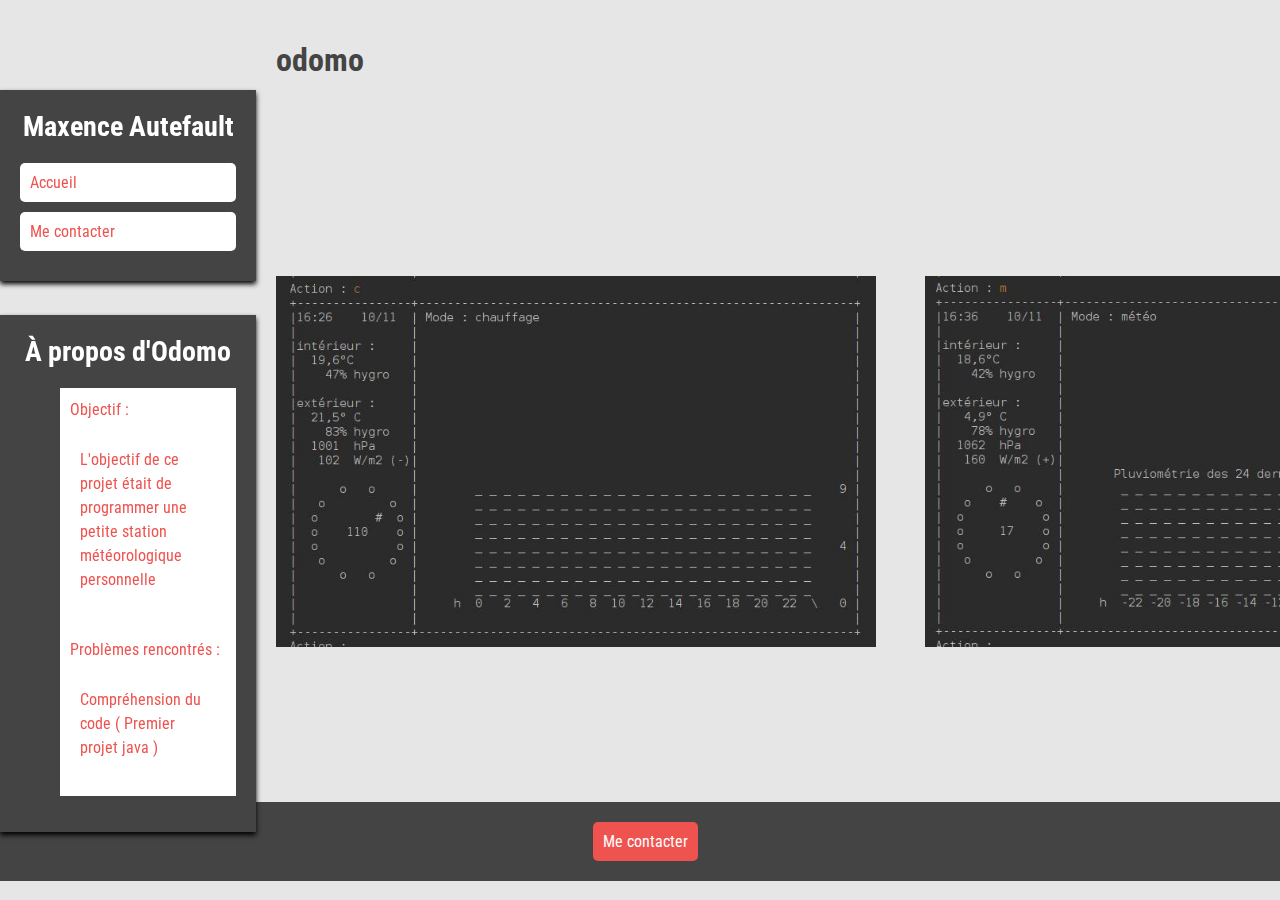
<file: odomo.html>
<!DOCTYPE html>
<html lang="fr">
<head>
    <meta charset="UTF-8">
    <meta http-equiv="X-UA-Compatible" content="IE=edge">
    <meta name="viewport" content="width=device-width, initial-scale=1.0">
    <title>Odomo</title>
    <link rel="stylesheet" type="text/css" href="Projet.css">
</head>
<body>
    <div id="header">
        <h1>Maxence Autefault</h1>
        <ul>
            <li><a href="portfolio.html">Accueil</a></li>
            <li><a href="#contact">Me contacter</a></li>
        </ul>
    </div>
    <div id="information">
      <h2>À propos d'Odomo</h2>
      <ul>
        <li>Objectif :
            <p>L'objectif de ce projet était de programmer une petite station météorologique personnelle</p>
        </li>
        <li>Problèmes rencontrés :
            <p>Compréhension du code ( Premier projet java ) </p>
        </li>
      </ul>
    </div>
    
    <div id="info">
      <h1>odomo</h1>
      </div>
    <div id="image">
        <img src="odomo_1.jpg" alt="Image_1">
        <img src="odomo_2.jpg" alt="Image_2">
    </div>
    <footer id="contact">
        <a href="">Me contacter</a>
    </footer>
</body>
</html>
</file>
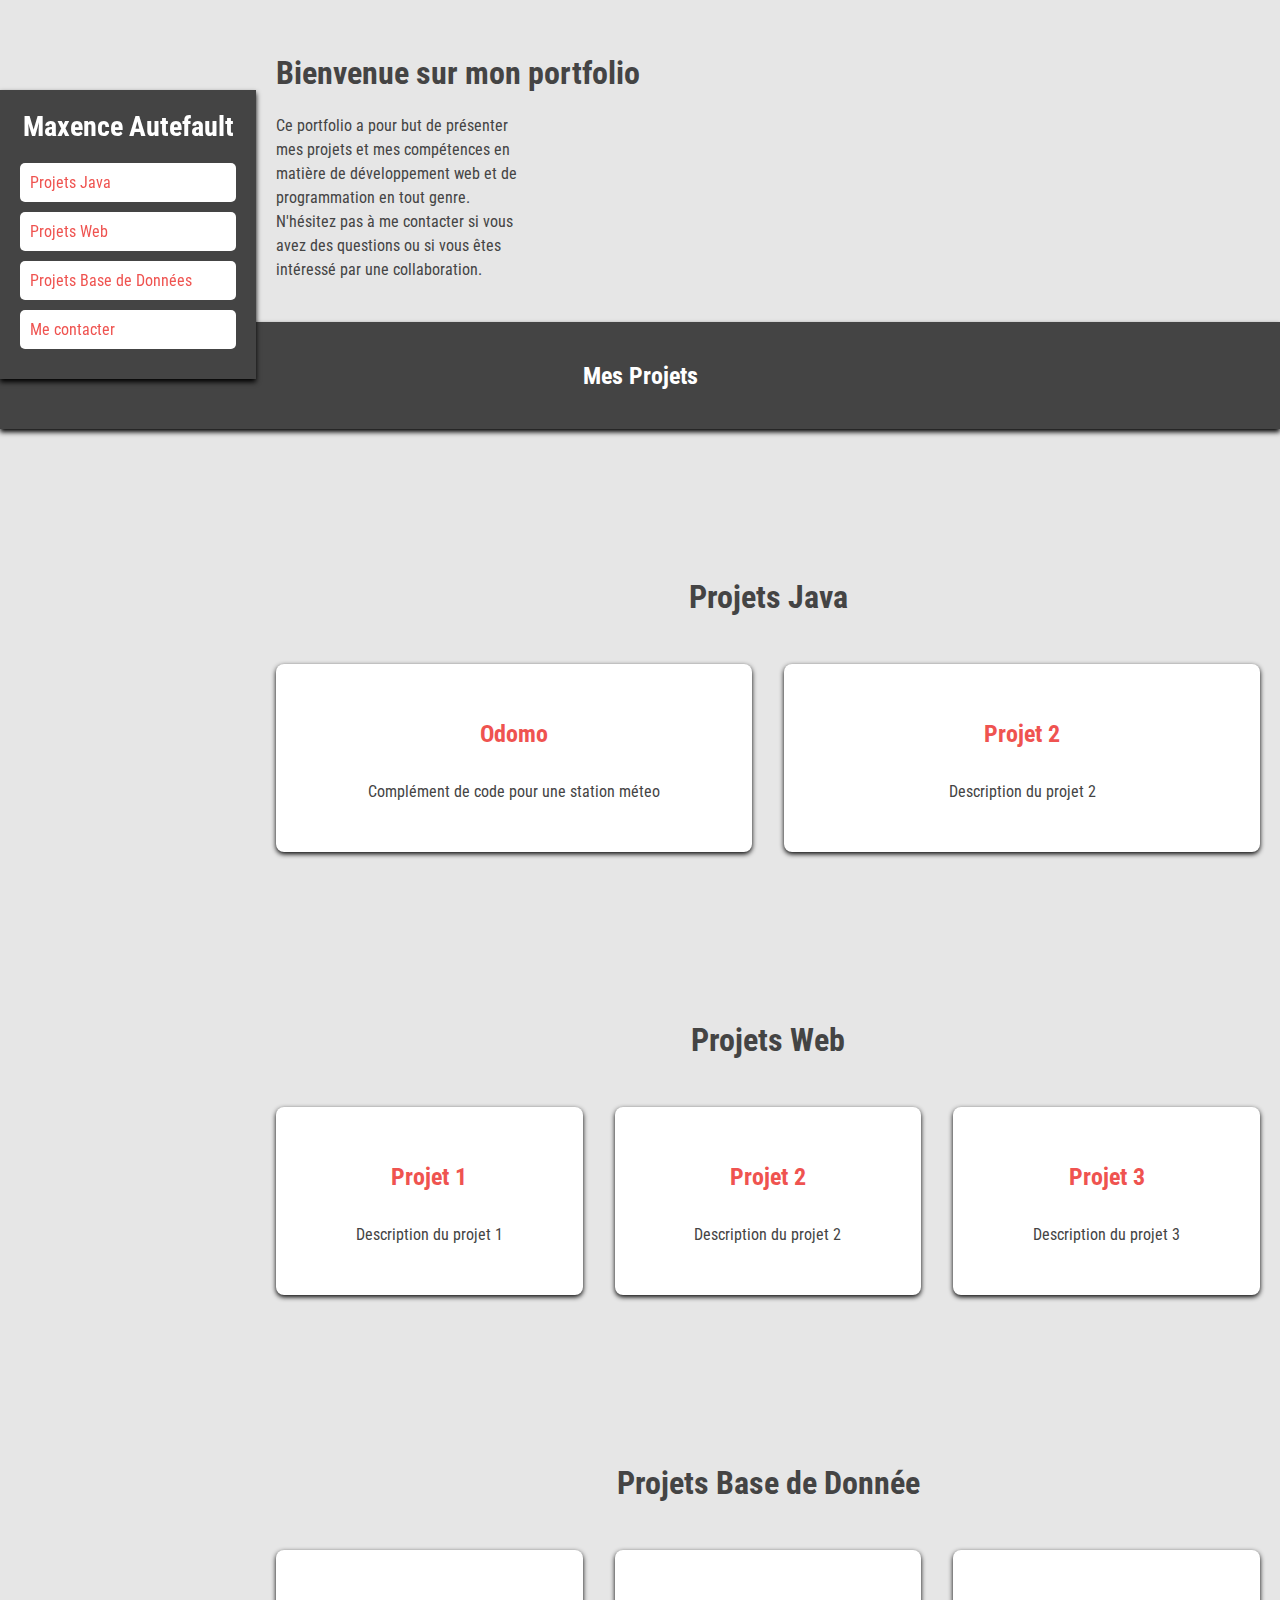
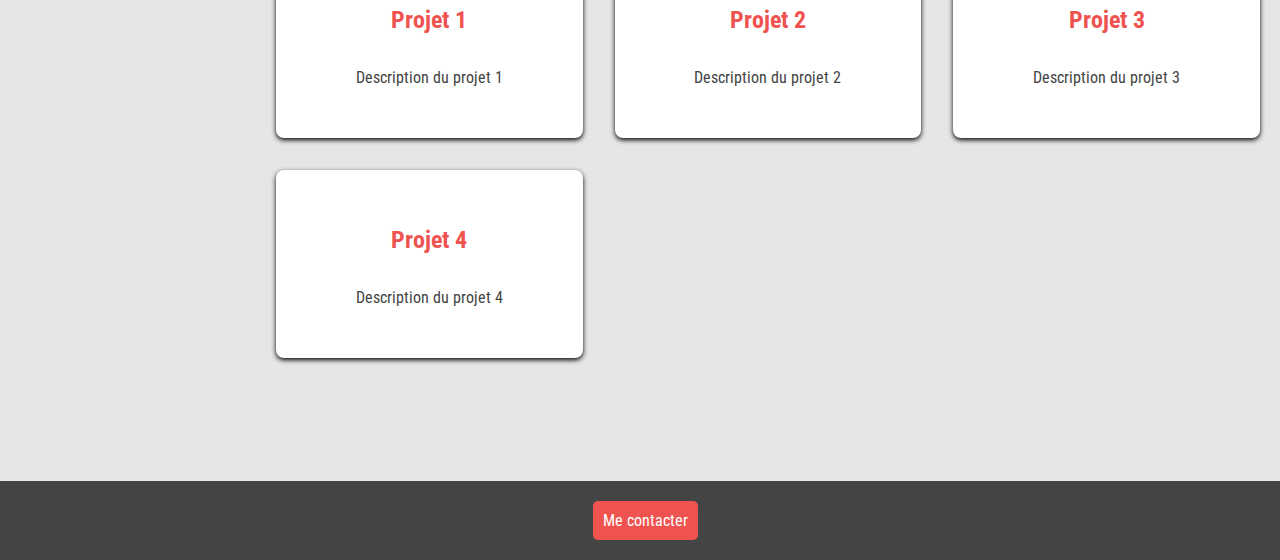
<file: portfolio.html>
<!DOCTYPE html>
<html lang="fr">
<head>
    <meta charset="UTF-8">
    <meta http-equiv="X-UA-Compatible" content="IE=edge">
    <meta name="viewport" content="width=device-width, initial-scale=1.0">
    <title>Mon Portfolio</title>
	<link rel="stylesheet" type="text/css" href="styles.css">
    <script>
		function redirigerProjet(url) {
		  window.location.href = url;
		}
	  </script>
</head>
<body>
	<div id="header">
		<h1>Maxence Autefault</h1>
		<ul>
			<li><a href="#projets-Java">Projets Java</a></li>
            <li><a href="#projets-web">Projets Web</a></li>
            <li><a href="#projets-BD">Projets Base de Données</a></li>
			<li><a href="#contact">Me contacter</a></li>
		</ul>
	</div>
	<div id="image">
	</div>
	<div id="main">
		<h1>Bienvenue sur mon portfolio</h1>
		<p>Ce portfolio a pour but de présenter mes projets et mes compétences en matière de développement web et de programmation en tout genre. N'hésitez pas à me contacter si vous avez des questions ou si vous êtes intéressé par une collaboration.</p>
	</div>
	<div id="transition">
		<h2>Mes Projets</h2>
	</div>
    <section id="projets-Java">
			<h2>Projets Java</h2>
			<div class="projets">
				<div class="projet"  onclick="redirigerProjet('odomo.html')">
					<h3>Odomo</h3>
					<p>Complément de code pour une station méteo</p>
				</div>
				<div class="projet">
					<h3>Projet 2</h3>
					<p>Description du projet 2</p>
				</div>            
			</div>
	</section>
	
	<section id="projets-web">
			<h2>Projets Web</h2>
			<div class="projets">
				<div class="projet">
					<h3>Projet 1</h3>
					<p>Description du projet 1</p>
				</div>
				<div class="projet">
					<h3>Projet 2</h3>
					<p>Description du projet 2</p>
				</div>
				<div class="projet">
					<h3>Projet 3</h3>
					<p>Description du projet 3</p>
				</div>
			</div>
	</section>
	
	<section id="projets-BD">
			<h2>Projets Base de Donnée</h2>
			<div class="projets">
				<div class="projet">
					<h3>Projet 1</h3>
					<p>Description du projet 1</p>
				</div>
				<div class="projet">
					<h3>Projet 2</h3>
					<p>Description du projet 2</p>
				</div>
				<div class="projet">
					<h3>Projet 3</h3>
					<p>Description du projet 3</p>
				</div>
                <div class="projet">
					<h3>Projet 4</h3>
					<p>Description du projet 4</p>
				</div>
			</div>
	</section>
    <footer id="contact">
		<a href="">Me contacter</a>
	</footer>
</body>
</html>
</file>
<file: Projet.css>
@import url('https://fonts.googleapis.com/css2?family=Roboto+Condensed&display=swap');

body {
    margin: 0;
    padding: 0;
    font-family: "Roboto Condensed",sans-serif;
    background-color: #e6e6e6;
    color: #444;
}

#header {
    position: fixed;
    top: 10%;
    left: 0;
    height: auto;
    width: 20%;
    background-color: #444;
    padding: 20px;
    box-sizing: border-box;
    box-shadow: 0px 3px 5px rgb(0, 0, 0);
}
#header h1 {
    text-align: center;
    margin: 0;
    font-size: 28px;
    margin-bottom: 20px;
    color: #fff;
}

#header ul {
    list-style: none;
    margin: 0;
    padding: 0;
}

#header li {
    margin-bottom: 10px;
}

#header li a {
    display: block;
    padding: 10px;
    background-color: #fff;
    color: #ef5350;
    text-decoration: none;
    border-radius: 5px;
    transition: background-color 0.3s ease, color 0.3s ease;
}

#header li a:hover {
    background-color: #ef5350;
    color: #fff;
}

#information {
  position: fixed;
  top: 35%;
  left: 0;
  height: auto;
  width: 20%;
  background-color: #444;
  padding: 20px;
  box-sizing: border-box;
  box-shadow: 0px 3px 5px rgb(0, 0, 0);
}

#information h2 {
  text-align: center;
    margin: 0;
    font-size: 28px;
    margin-bottom: 20px;
    color: #fff;
}

#information ul li {
    font-size: 16px;
    line-height: 1.5;
    display: block;
      padding: 10px;
      background-color: #fff;
      color: #ef5350;
      text-decoration: none;
      
}

#information p {
  font-size: 16px;
  line-height: 1.5;
  display: block;
    padding: 10px;
    background-color: #fff;
    color: #ef5350;
    text-decoration: none;
}

#info {
    margin-left: 20%;
    padding: 20px;
    display: flex;
    height: 100%;
    margin-bottom: 9%;
    box-sizing: border-box;
}

#info h2 {
    margin-top: 0;
    font-size: 24px;
    margin-bottom: 20px;
    color: #ef5350;
}

#info p {
    margin-bottom: 20px;
    line-height: 1.5;
    width: 29%;
}

#image {
    margin-left: 20%;
    display : flex;
    flex-direction: row;
    padding: 20px;
    box-sizing: border-box;
    height : 100%;
    margin-bottom: 9%;
}

#image img {
    display: block;
    margin: 20px auto;
    margin-right: 5%;
    width: 600px;
}

footer {
    background-color: #444;
    padding: 20px;
    box-sizing: border-box;
    text-align: center;
}

footer a {
    display: inline-block;
    background-color: #ef5350;
    color: #fff;
    padding: 10px;
    text-decoration: none;
    border-radius: 5px;
    margin-left: 10px;
    transition: background-color 0.3s ease, color 0.3s ease;
}

footer a:hover {
    background-color: #fff;
    color: #ef5350;
}
</file>
<file: styles.css>
@import url('https://fonts.googleapis.com/css2?family=Roboto+Condensed&display=swap');

body {
	margin: 0;
	padding: 0;
	font-family: "Roboto Condensed",sans-serif;
	background-color: #e6e6e6;
	color: #444;
}

#header {
	position: fixed;
	top: 10%;
	left: 0;
	height: auto;
	width: 20%;
	background-color: #444;
	padding: 20px;
	box-sizing: border-box;
    box-shadow: 0px 3px 5px rgb(0, 0, 0);
}
#header h1 {
	text-align: center;
	margin: 0;
	font-size: 28px;
	margin-bottom: 20px;
	color: #fff;
}

#header ul {
	list-style: none;
	margin: 0;
	padding: 0;
}

#header li {
	margin-bottom: 10px;
}

#header li a {
	display: block;
	padding: 10px;
	background-color: #fff;
	color: #ef5350;
	text-decoration: none;
	border-radius: 5px;
	transition: background-color 0.3s ease, color 0.3s ease;
}

#header li a:hover {
	background-color: #ef5350;
	color: #fff;
}

#image {
	width : 100%;
	height: 20%;
}
#image img{
	width :100%;
}

#main {
	margin-left: 20%;
	margin-top: 1%;
	padding: 20px;
	box-sizing: border-box;
}

#main h2 {
	margin-top: 0;
	font-size: 24px;
	margin-bottom: 20px;
	color: #ef5350;
}

#main p {
	margin-bottom: 20px;
	line-height: 1.5;
    width: 25%;
}

#transition {
	padding: 4rem 0;
    margin-bottom: 8%;
	padding: 20px;
	background-color: #444;
	color : #fff;
	text-align: center;
	box-shadow: 0px 3px 5px rgb(0, 0, 0);
}

#transition h1{
	font-size: 2rem;
	margin-bottom: 3rem;	
}

section {
	padding: 4rem 0;
    margin-left: 20%;
    margin-bottom: 8%;
	padding: 20px;
  }
  
  section h2 {
	font-size: 2rem;
	margin-bottom: 3rem;
	text-align: center;
  }
  
  .projets {
	display: grid;
	grid-template-columns: repeat(auto-fit, minmax(300px, 1fr));
	gap: 2rem;
  }
  
  .projet {
	background-color: #fff;
    display : flex;
    flex-direction: column;
    align-items: center;
	padding: 2rem;
	border-radius: 0.5rem;
	box-shadow: 0px 2px 5px rgb(0, 0, 0);
}
  
.projet h3 {
	margin-bottom: 1rem;
	font-size: 1.5rem;
	color: #ef5350;
}
  
.projet p {
	line-height: 1.5;
	margin-bottom: 1rem;
	color: #444;
}

footer {
    background-color: #444;
	padding: 20px;
	box-sizing: border-box;
	text-align: center;
}

footer p {
	margin: 0;
	color: #fff;
}

footer a {
	display: inline-block;
	background-color: #ef5350;
	color: #fff;
	padding: 10px;
	text-decoration: none;
	border-radius: 5px;
	margin-left: 10px;
	transition: background-color 0.3s ease, color 0.3s ease;
}

footer a:hover {
	background-color: #fff;
	color: #ef5350;
}

@media screen and (max-width: 768px) {
    #header {
      position: static;
      width: 100%;
      padding: 10px;
      text-align: center;
    }
    
    #header h1 {
      margin-bottom: 10px;
    }
    
    #header ul {
      display: flex;
      justify-content: center;
      flex-wrap: wrap;
    }
    
    #header li {
      margin-right: 10px;
      margin-bottom: 10px;
    }
    
    #main {
      margin-left: 0;
    }
    
    #main p {
      width: 100%;
    }
    
    section {
      margin-left: 0;
    }
    
    .projets {
      grid-template-columns: repeat(1, 1fr);
    }
  }
</file>
